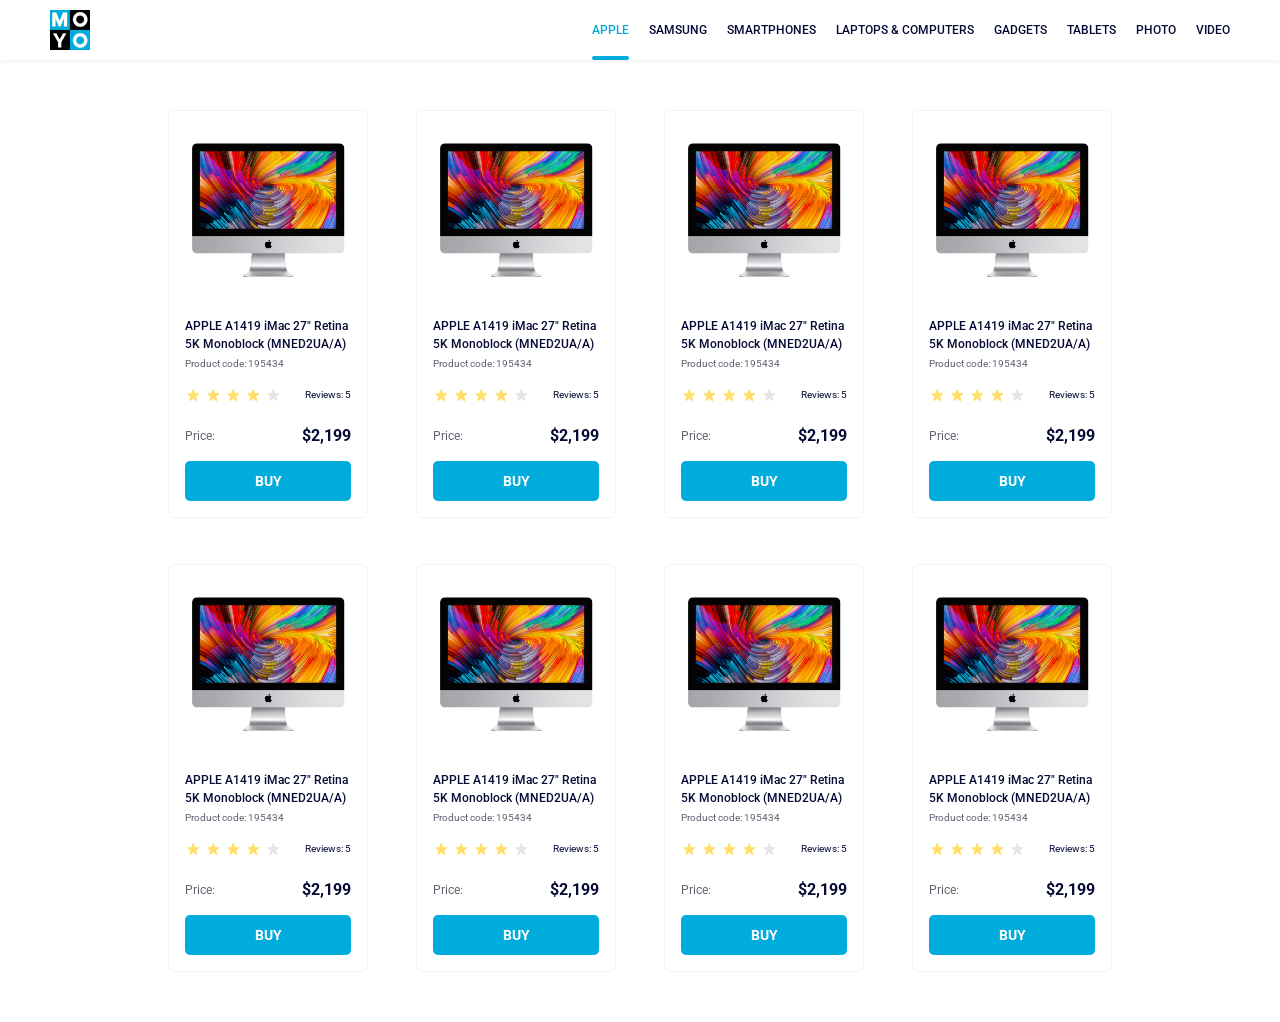
<file: index.html>
<!doctype html><html lang="en"><head><meta charset="utf-8"><meta name="viewport" content="width=device-width, initial-scale=1.0"><title>Catalog</title><link rel="preconnect" href="https://fonts.gstatic.com"><link href="https://fonts.googleapis.com/css2?family=Roboto:wght@400;500;700&display=swap" rel="stylesheet"><link rel="stylesheet" href="index.ef75c55e.css"></head><body> <header class="header"> <div class="container header__top-inner"> <a class="logo" href="#"> <img class="img" src="logo.eddae0ff.png" alt="MOYO logo"> </a> <nav class="menu"> <ul class="menu__list"> <li class="menu__list-item"> <a class="is-active menu__list-link" href="#"> Apple </a> </li> <li class="menu__list-item"> <a class="menu__list-link" href="#"> Samsung </a> </li> <li class="menu__list-item"> <a class="menu__list-link" href="#"> Smartphones </a> </li> <li class="menu__list-item"> <a class="menu__list-link" href="#" data-qa="nav-hover"> Laptops & Computers </a> </li> <li class="menu__list-item"> <a class="menu__list-link" href="#"> Gadgets </a> </li> <li class="menu__list-item"> <a class="menu__list-link" href="#"> Tablets </a> </li> <li class="menu__list-item"> <a class="menu__list-link" href="#"> Photo </a> </li> <li class="menu__list-item"> <a class="menu__list-link" href="#"> Video </a> </li> </ul> </nav> </div> </header> <main class="catalog"> <div class="catalog__inner container"> <div class="product-card" data-qa="card"> <img class="product-card__img" src="imac.202c52ff.jpeg" alt="Apple monitor"> <h2 class="product-card__title"> APPLE A1419 iMac 27" Retina 5K Monoblock (MNED2UA/A) </h2> <div class="product-card__text">Product code: 195434</div> <div class="product-card__rating"> <div class="stars stars__star--4"> <div class="stars__star"></div> <div class="stars__star"></div> <div class="stars__star"></div> <div class="stars__star"></div> <div class="stars__star"></div> </div> <div class="product-card__rating-text">Reviews: 5</div> </div> <div class="product-card__price"> <div class="product-card__price-text">Price:</div> <div class="product-card__price-value">$2,199</div> </div> <a class="product-card__link" href="#" data-qa="card-hover"> Buy </a> </div> <div class="product-card"> <img class="product-card__img" src="imac.202c52ff.jpeg" alt="Apple monitor"> <h2 class="product-card__title"> APPLE A1419 iMac 27" Retina 5K Monoblock (MNED2UA/A) </h2> <div class="product-card__text">Product code: 195434</div> <div class="product-card__rating"> <div class="stars stars__star--4"> <div class="stars__star"></div> <div class="stars__star"></div> <div class="stars__star"></div> <div class="stars__star"></div> <div class="stars__star"></div> </div> <div class="product-card__rating-text">Reviews: 5</div> </div> <div class="product-card__price"> <div class="product-card__price-text">Price:</div> <div class="product-card__price-value">$2,199</div> </div> <a class="product-card__link" href="#"> Buy </a> </div> <div class="product-card"> <img class="product-card__img" src="imac.202c52ff.jpeg" alt="Apple monitor"> <h2 class="product-card__title"> APPLE A1419 iMac 27" Retina 5K Monoblock (MNED2UA/A) </h2> <div class="product-card__text">Product code: 195434</div> <div class="product-card__rating"> <div class="stars stars__star--4"> <div class="stars__star"></div> <div class="stars__star"></div> <div class="stars__star"></div> <div class="stars__star"></div> <div class="stars__star"></div> </div> <div class="product-card__rating-text">Reviews: 5</div> </div> <div class="product-card__price"> <div class="product-card__price-text">Price:</div> <div class="product-card__price-value">$2,199</div> </div> <a class="product-card__link" href="#"> Buy </a> </div> <div class="product-card"> <img class="product-card__img" src="imac.202c52ff.jpeg" alt="Apple monitor"> <h2 class="product-card__title"> APPLE A1419 iMac 27" Retina 5K Monoblock (MNED2UA/A) </h2> <div class="product-card__text">Product code: 195434</div> <div class="product-card__rating"> <div class="stars stars__star--4"> <div class="stars__star"></div> <div class="stars__star"></div> <div class="stars__star"></div> <div class="stars__star"></div> <div class="stars__star"></div> </div> <div class="product-card__rating-text">Reviews: 5</div> </div> <div class="product-card__price"> <div class="product-card__price-text">Price:</div> <div class="product-card__price-value">$2,199</div> </div> <a class="product-card__link" href="#"> Buy </a> </div> <div class="product-card"> <img class="product-card__img" src="imac.202c52ff.jpeg" alt="Apple monitor"> <h2 class="product-card__title"> APPLE A1419 iMac 27" Retina 5K Monoblock (MNED2UA/A) </h2> <div class="product-card__text">Product code: 195434</div> <div class="product-card__rating"> <div class="stars stars__star--4"> <div class="stars__star"></div> <div class="stars__star"></div> <div class="stars__star"></div> <div class="stars__star"></div> <div class="stars__star"></div> </div> <div class="product-card__rating-text">Reviews: 5</div> </div> <div class="product-card__price"> <div class="product-card__price-text">Price:</div> <div class="product-card__price-value">$2,199</div> </div> <a class="product-card__link" href="#"> Buy </a> </div> <div class="product-card"> <img class="product-card__img" src="imac.202c52ff.jpeg" alt="Apple monitor"> <h2 class="product-card__title"> APPLE A1419 iMac 27" Retina 5K Monoblock (MNED2UA/A) </h2> <div class="product-card__text">Product code: 195434</div> <div class="product-card__rating"> <div class="stars stars__star--4"> <div class="stars__star"></div> <div class="stars__star"></div> <div class="stars__star"></div> <div class="stars__star"></div> <div class="stars__star"></div> </div> <div class="product-card__rating-text">Reviews: 5</div> </div> <div class="product-card__price"> <div class="product-card__price-text">Price:</div> <div class="product-card__price-value">$2,199</div> </div> <a class="product-card__link" href="#"> Buy </a> </div> <div class="product-card"> <img class="product-card__img" src="imac.202c52ff.jpeg" alt="Apple monitor"> <h2 class="product-card__title"> APPLE A1419 iMac 27" Retina 5K Monoblock (MNED2UA/A) </h2> <div class="product-card__text">Product code: 195434</div> <div class="product-card__rating"> <div class="stars stars__star--4"> <div class="stars__star"></div> <div class="stars__star"></div> <div class="stars__star"></div> <div class="stars__star"></div> <div class="stars__star"></div> </div> <div class="product-card__rating-text">Reviews: 5</div> </div> <div class="product-card__price"> <div class="product-card__price-text">Price:</div> <div class="product-card__price-value">$2,199</div> </div> <a class="product-card__link" href="#"> Buy </a> </div> <div class="product-card"> <img class="product-card__img" src="imac.202c52ff.jpeg" alt="Apple monitor"> <h2 class="product-card__title"> APPLE A1419 iMac 27" Retina 5K Monoblock (MNED2UA/A) </h2> <div class="product-card__text">Product code: 195434</div> <div class="product-card__rating"> <div class="stars stars__star--4"> <div class="stars__star"></div> <div class="stars__star"></div> <div class="stars__star"></div> <div class="stars__star"></div> <div class="stars__star"></div> </div> <div class="product-card__rating-text">Reviews: 5</div> </div> <div class="product-card__price"> <div class="product-card__price-text">Price:</div> <div class="product-card__price-value">$2,199</div> </div> <a class="product-card__link" href="#"> Buy </a> </div> </div> </main> </body></html>
</file>
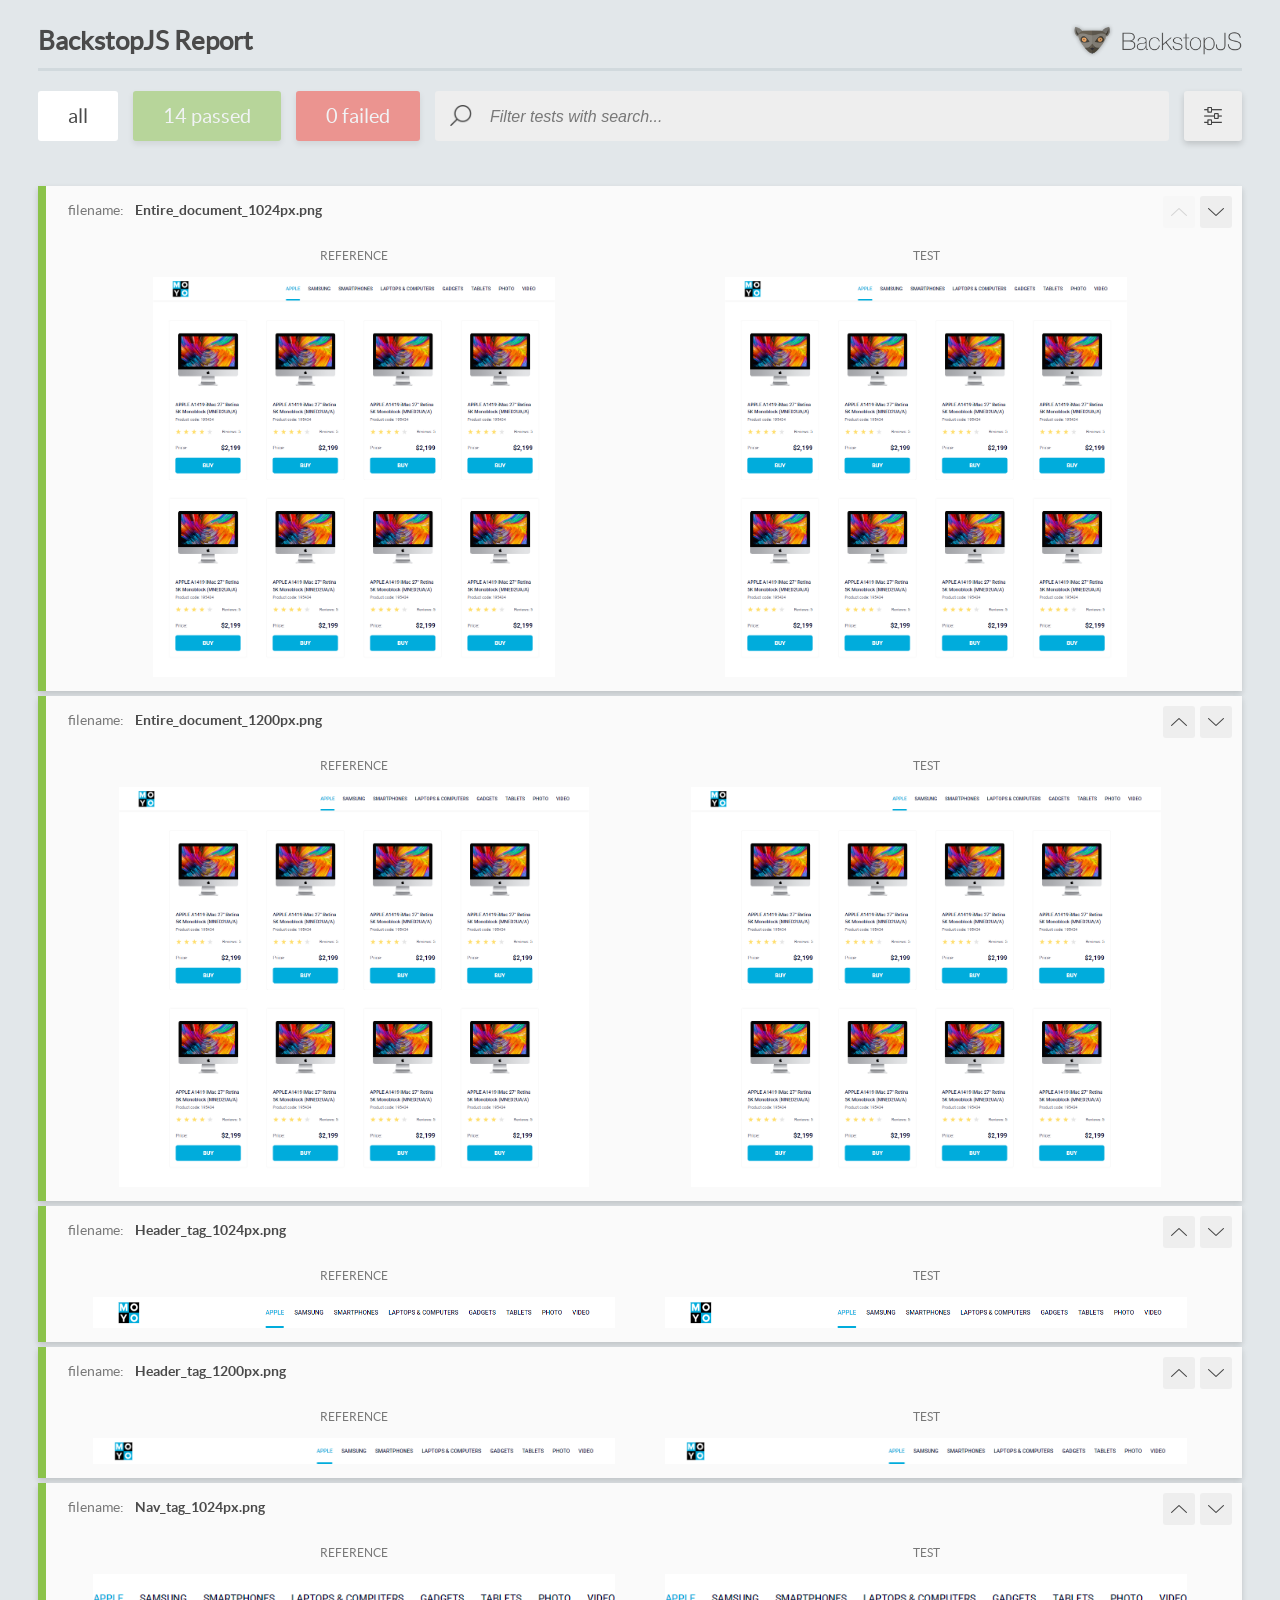
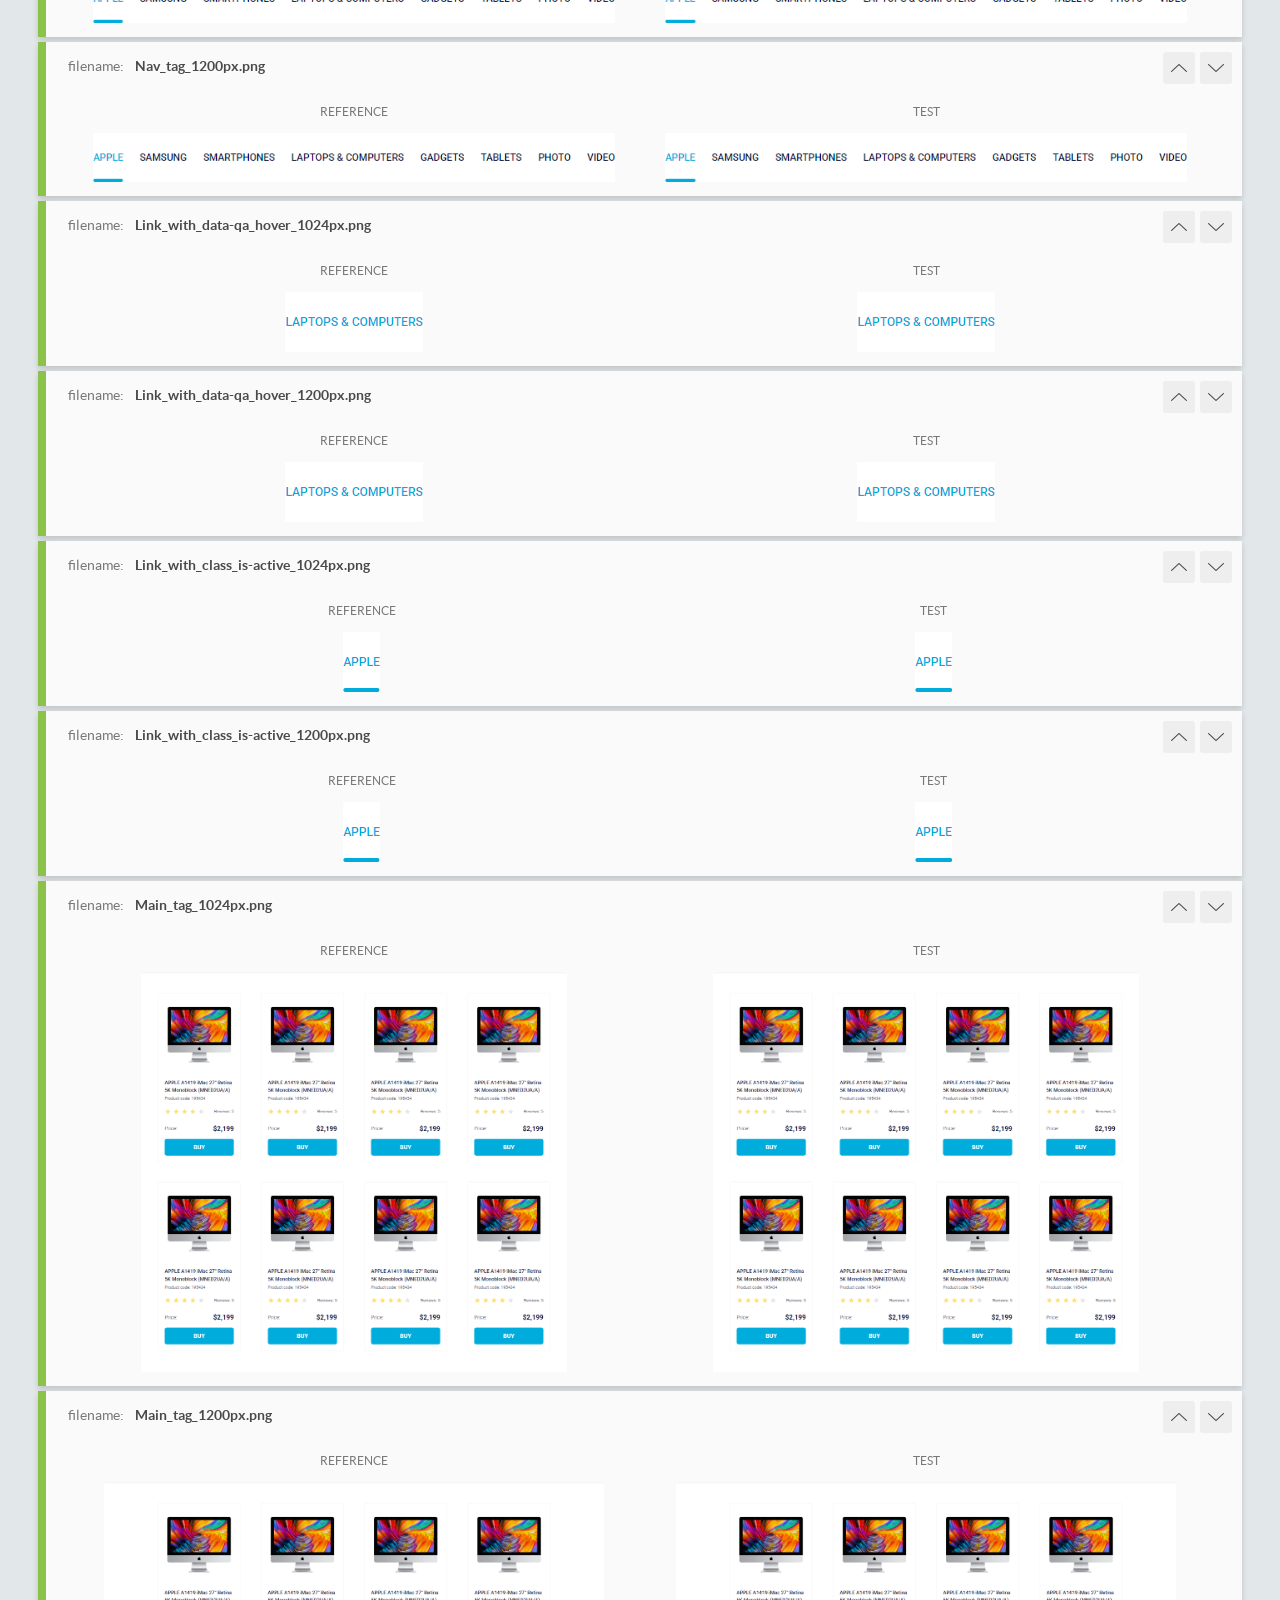
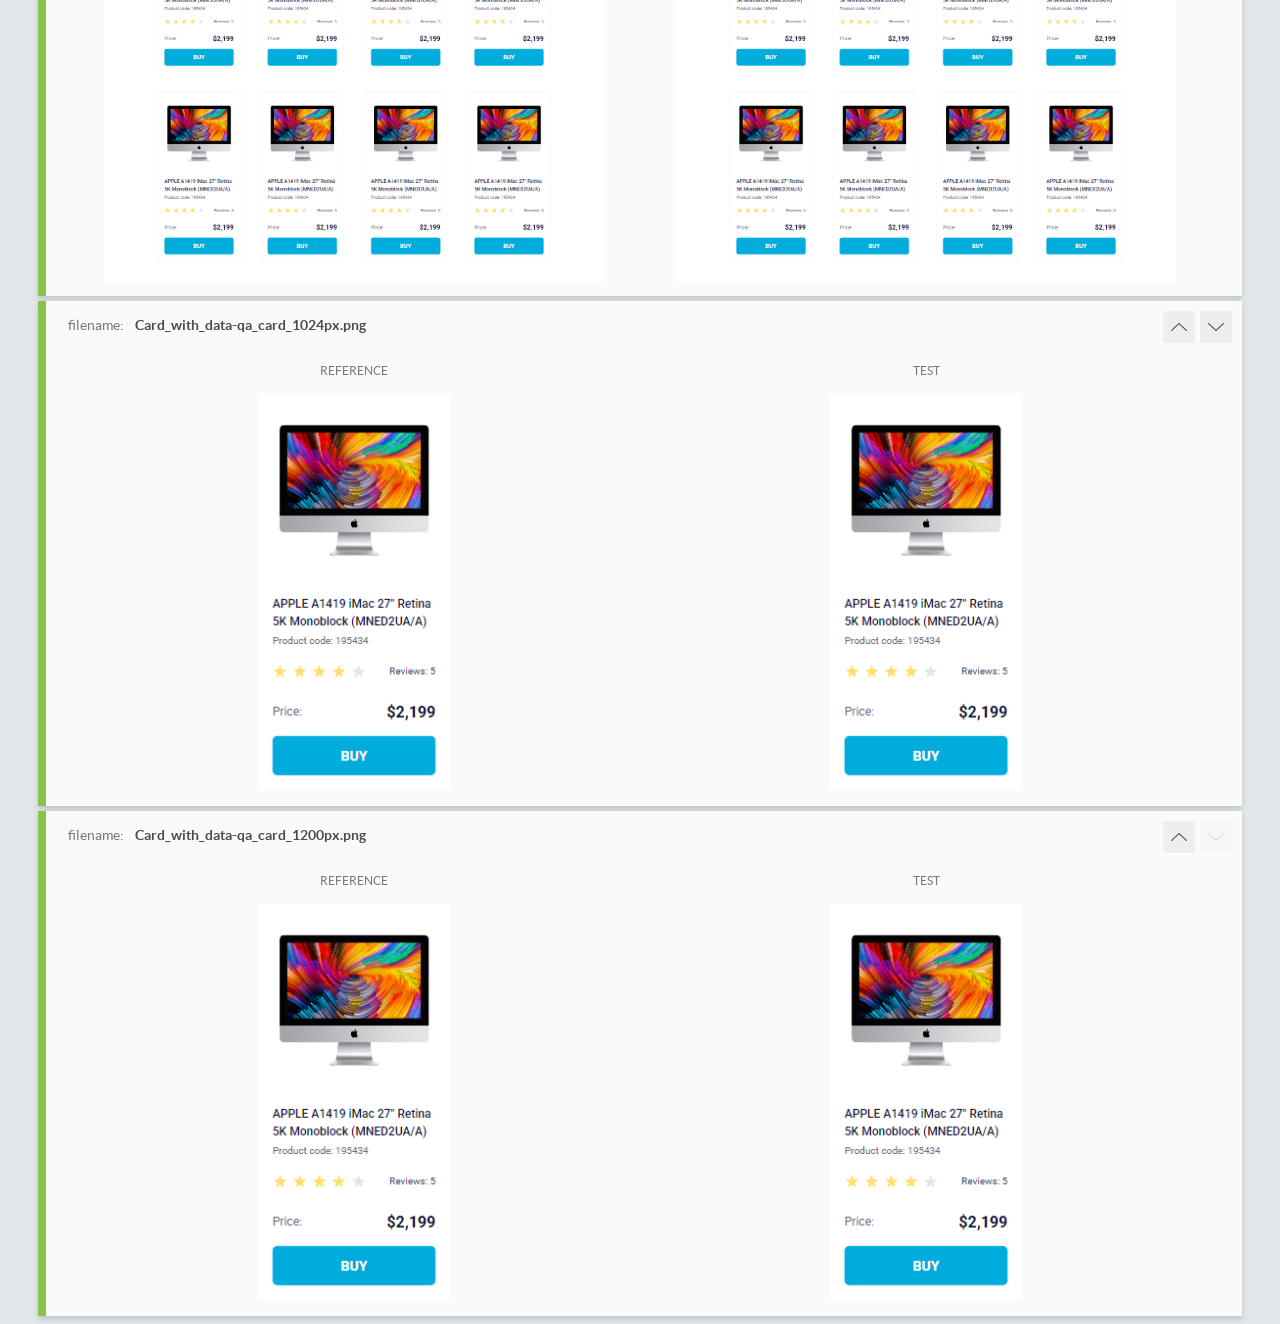
<file: report/html_report/index.html>
<!DOCTYPE html>
<html>
  <head>
    <meta charset="utf-8">
    <!-- Disable Cache -->
    <meta http-equiv="Cache-Control" content="no-cache, no-store, must-revalidate">
    <meta http-equiv="Pragma" content="no-cache">
    <meta http-equiv="Expires" content="0">

    <title>BackstopJS Report</title>

    <style>
      @font-face {
          font-family: 'latoregular';
          src: url('./assets/fonts/lato-regular-webfont.woff2') format('woff2'),
              url('./assets/fonts/lato-regular-webfont.woff') format('woff');
          font-weight: 400;
          font-style: normal;
      }
      @font-face {
          font-family: 'latobold';
          src: url('./assets/fonts/lato-bold-webfont.woff2') format('woff2'),
              url('./assets/fonts/lato-bold-webfont.woff') format('woff');
          font-weight: 700;
          font-style: normal;
      }

      .ReactModal__Body--open {
          overflow: hidden;
      }
      .ReactModal__Body--open .header {
        display: none;
      }

    </style>
  </head>
  <body style="background-color: #E2E7EA">
    <div id="root">

    </div>
    <script>
      function report (report) { // eslint-disable-line no-unused-vars
        window.tests = report;
      }
    </script>
    <script src="config.js"></script>
    <script src="index_bundle.js"></script>
  </body>
</html>
</file>
<file: index.ef75c55e.css>
html{height:100%;margin:0;padding:0}body{color:#060b35;margin:0;font-family:Roboto,Arial,sans-serif;font-size:12px;font-style:normal;font-weight:400;line-height:18px}.container{max-width:1200px;margin:0 auto}.header__top-inner{background:#fff;justify-content:space-between;align-items:center;padding:0 50px;display:flex;box-shadow:0 2px 4px #0000000d}.img{max-width:100%;display:block}.menu__list{margin:0;padding:0;list-style:none;display:flex}.menu__list-item+.menu__list-item{margin-left:20px}.menu__list-link{color:#060b35;text-transform:uppercase;text-align:center;align-items:center;height:60px;font-size:12px;font-weight:500;line-height:14px;text-decoration:none;transition:all .3s;display:flex}.menu__list-link:hover{color:#00acdc}.is-active{color:#00acdc;position:relative}.is-active:after{content:"";background-color:#00acdc;border-radius:8px;width:37px;height:4px;position:absolute;bottom:0;left:0}.catalog{padding:50px 40px}.catalog__inner{grid-gap:46px 48px;grid-template-columns:repeat(4,200px);justify-content:center;align-items:center;display:grid}@media (width<=1023px){.catalog__inner{grid-template-columns:repeat(3,200px)}}@media (width<=767px){.catalog__inner{grid-template-columns:repeat(2,200px)}}@media (width<=487px){.catalog__inner{grid-template-columns:repeat(1,200px)}}.product-card{box-sizing:border-box;background-color:#fff;border:1px solid #f3f3f3;border-radius:5px;max-width:200px;padding:32px 16px 16px;transition:all .3s}.product-card__img{width:160px;height:134px;margin:0 auto 40px;display:block}.product-card__title{margin:0 0 4px;font-size:12px;font-weight:500}.product-card__text{color:#616070;margin-bottom:16px;font-size:10px;line-height:14px}.product-card__rating{justify-content:space-between;align-items:center;margin-bottom:24px;display:flex}.product-card__rating-text{font-size:10px;line-height:14px}.product-card__price{justify-content:space-between;align-items:center;margin-bottom:16px;display:flex}.product-card__price-text{color:#616070}.product-card__price-value{font-size:16px;font-weight:700}.product-card__link{color:#fff;text-transform:uppercase;box-sizing:border-box;background-color:#00acdc;border-radius:5px;justify-content:center;align-items:center;height:40px;font-size:14px;font-weight:700;line-height:16px;text-decoration:none;transition:all .3s;display:flex}.product-card__link:hover{color:#00acdc;background-color:#0000;border:1px solid #00acdc}.product-card:hover{transition-duration:.3s;transform:scale(1.2)}.product-card:hover .product-card__title{color:#34568b}.stars{display:flex}.stars__star{background-image:url(star.822d561e.svg);background-position:50%;background-repeat:no-repeat;width:16px;height:16px;margin-right:4px}.stars__star--4>.stars__star:nth-child(-n+4){background-image:url(star-active.edda4c43.svg)}
/*# sourceMappingURL=index.ef75c55e.css.map */
</file>
